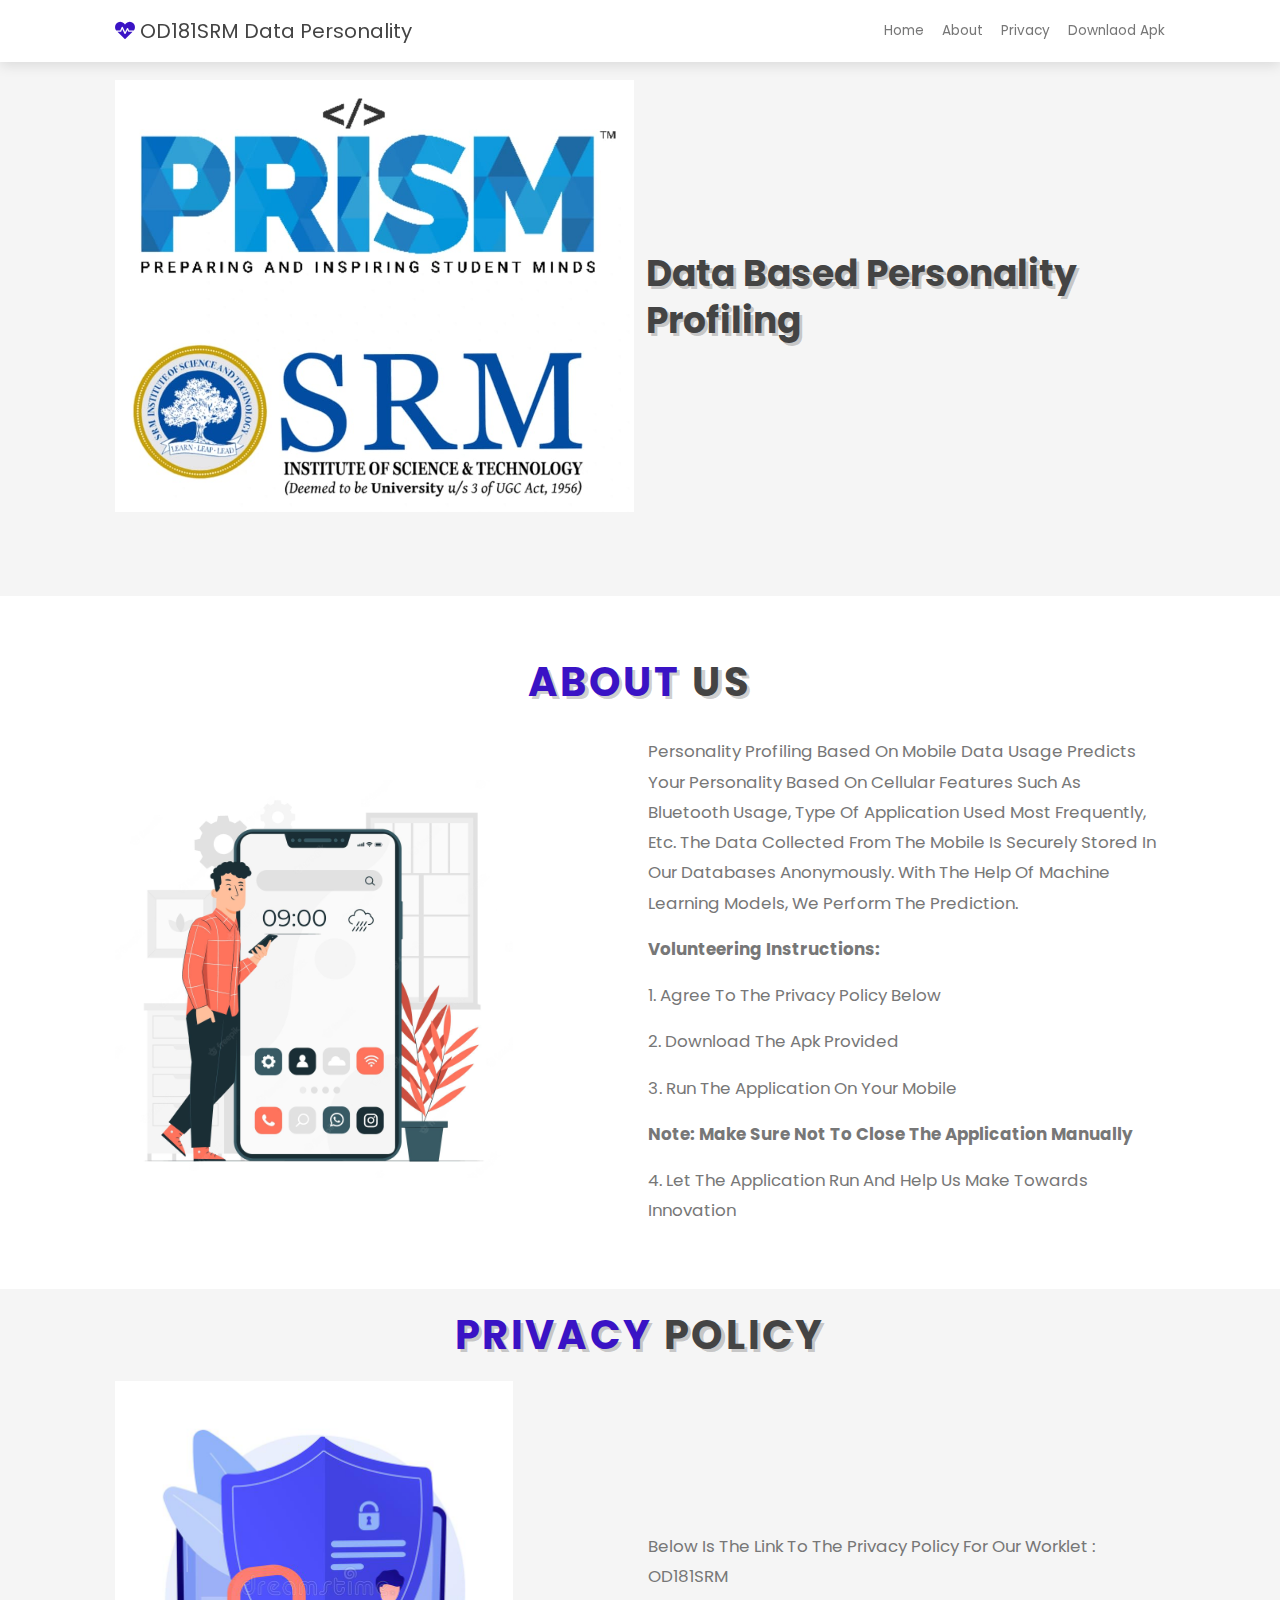
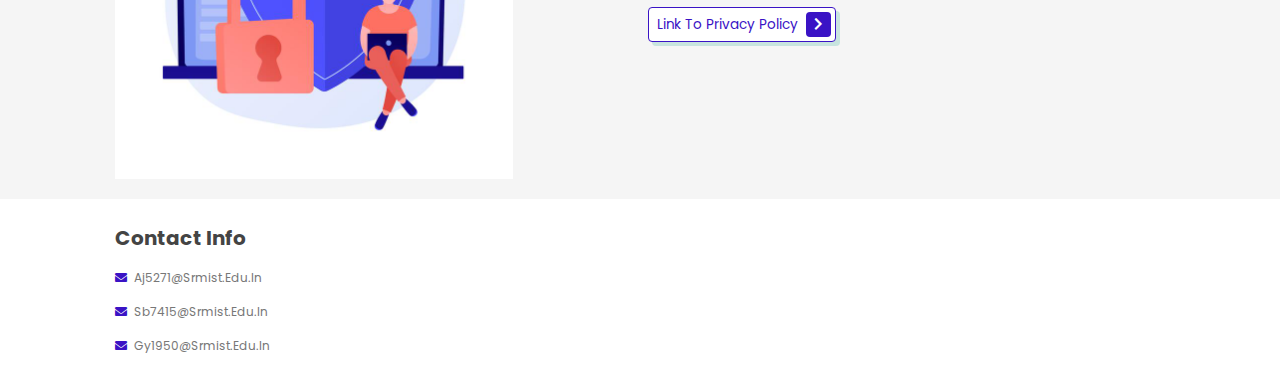
<file: index.html>
<!DOCTYPE html>
<html lang="en">
<head>
    <meta name="google-site-verification" content="L-ZSsUvU-ox_i8MSGOA5uUO4qppCGlo5SvzgnfWVvzI" />
    <meta charset="UTF-8">
    <meta http-equiv="X-UA-Compatible" content="IE=edge">
    <meta name="viewport" content="width=device-width, initial-scale=1.0">
    <title>Personality profiling with phone usage </title>

    <!-- font awesome cdn link  -->
    <link rel="stylesheet" href="https://cdnjs.cloudflare.com/ajax/libs/font-awesome/5.15.4/css/all.min.css">

    <!-- custom css file link  -->
    <link rel="stylesheet" href="css/style.css">

</head>
<body>
    
<!-- header section starts  -->

<header class="header">

    <a href="#" class="logo"> <i class="fas fa-heartbeat"></i> OD181SRM Data Personality </a>

    <nav class="navbar">
        <a href="#home">Home</a>
        <a href="#about">About</a>
        <a href="#privacy">Privacy</a>
        <a href="https://firebasestorage.googleapis.com/v0/b/samsung-db-9d686.appspot.com/o/app-release.apk?alt=media&token=29f07fc2-9e14-47d3-ab9c-050b61296a8d" download>Downlaod Apk</a>
       
    </nav>

    <div id="menu-btn" class="fas fa-bars"></div>

</header>

<!-- header section ends -->

<!-- home section starts  -->

<section class="home" id="home">

    <div class="image">
        <img src="image/prism logo.jpeg" alt="">
    </div>

    <div class="content">
        <h3> Data based Personality Profiling </h3>
    </div>

</section>

<!-- home section ends -->





<!-- about section starts  -->

<section class="about" id="about">

    <h1 class="heading"> <span>about</span> us </h1>

    <div class="row">

        <div class="image">
            <img src="image/mobile.jpg" alt="">
        </div>

        <div class="content">
            <p>Personality profiling based on mobile data usage predicts your personality based on cellular features such as bluetooth usage, type of application used most frequently, etc. The data collected from the mobile is securely stored in our databases anonymously. With the help of machine learning models, we perform the prediction. </p>
            <p><b>Volunteering instructions: </b> </p>
            
            <p>1. Agree to the privacy policy below</p>
            <p>2. Download the apk provided </p>
            <p>3. Run the application on your mobile</p>
            <p><b>Note: Make sure not to close the application manually </b> </p>
            <p>4. Let the application run and help us make towards innovation</p>




            
           
        </div>

    </div>

</section>

<!-- about section ends -->


<!-- privacy section starts  -->

<section class="about" id="privacy">

    <h1 class="heading"> <span>Privacy</span> policy </h1>

    <div class="row">

        <div class="image">
            <img src="image/priv.jpg" alt="">
        </div>

        <div class="content">
            <p>Below is the link to the privacy policy for our Worklet : OD181SRM</p>
            <a href="../privpolicy.html" class="btn"> Link to Privacy Policy <span class="fas fa-chevron-right"></span> </a>
        </div>

    </div>

</section>

<!-- privacy section ends -->




<!-- footer section starts  -->

<section class="footer">

    <div class="box-container">

        <div class="box">
            <h3>contact info</h3>
            <a href="#"> <i class="fas fa-envelope"></i> aj5271@srmist.edu.in </a>
            <a href="#"> <i class="fas fa-envelope"></i> sb7415@srmist.edu.in </a>
            <a href="#"> <i class="fas fa-envelope"></i> gy1950@srmist.edu.in </a>
        </div>

       

    </div>

   

</section>

<!-- footer section ends -->


















<!-- custom js file link  -->
<script src="js/script.js"></script>

</body>
</html>
</file>
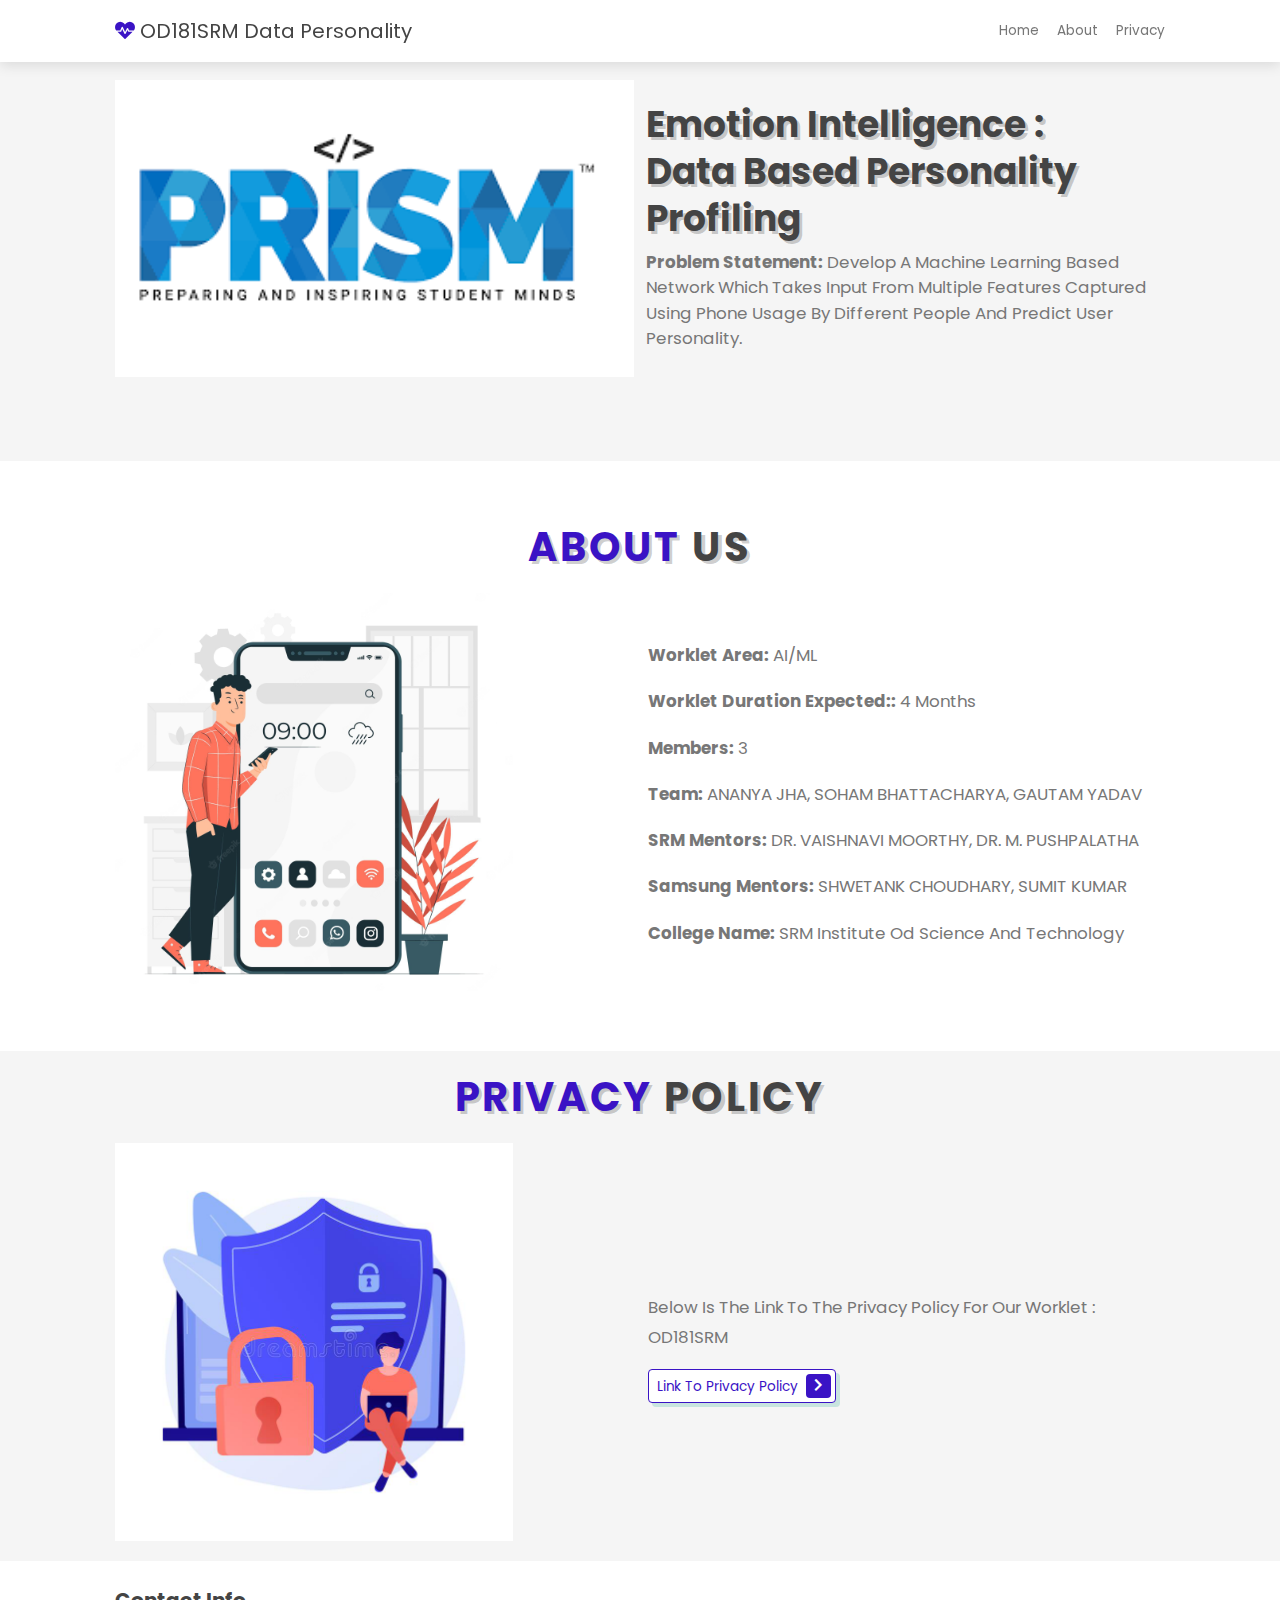
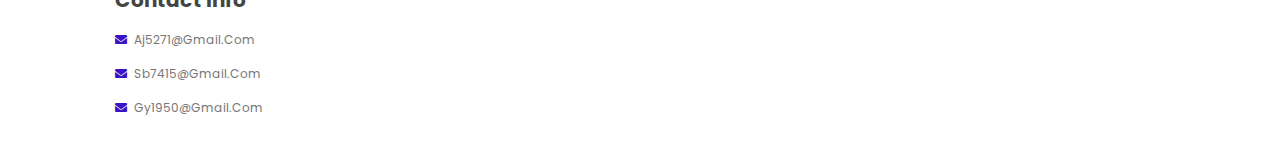
<file: hospital website/index.html>
<!DOCTYPE html>
<html lang="en">
<head>
    <meta charset="UTF-8">
    <meta http-equiv="X-UA-Compatible" content="IE=edge">
    <meta name="viewport" content="width=device-width, initial-scale=1.0">
    <title>Personality profiling with phone usage </title>

    <!-- font awesome cdn link  -->
    <link rel="stylesheet" href="https://cdnjs.cloudflare.com/ajax/libs/font-awesome/5.15.4/css/all.min.css">

    <!-- custom css file link  -->
    <link rel="stylesheet" href="css/style.css">

</head>
<body>
    
<!-- header section starts  -->

<header class="header">

    <a href="#" class="logo"> <i class="fas fa-heartbeat"></i> OD181SRM Data Personality </a>

    <nav class="navbar">
        <a href="#home">home</a>
        <a href="#about">about</a>
        <a href="#privacy">privacy</a>
       
    </nav>

    <div id="menu-btn" class="fas fa-bars"></div>

</header>

<!-- header section ends -->

<!-- home section starts  -->

<section class="home" id="home">

    <div class="image">
        <img src="image/prism logo.png" alt="">
    </div>

    <div class="content">
        <h3>Emotion Intelligence :  
            <br>Data based Personality Profiling</h3>
        <p><b>Problem Statement:</b> Develop a machine learning based network which takes input from multiple features captured using phone usage by different people and predict user personality. </p>
        
    </div>

</section>

<!-- home section ends -->





<!-- about section starts  -->

<section class="about" id="about">

    <h1 class="heading"> <span>about</span> us </h1>

    <div class="row">

        <div class="image">
            <img src="image/mobile.jpg" alt="">
        </div>

        <div class="content">
            <p><b>Worklet Area:</b> AI/ML </p>
            <p><b>Worklet duration expected::</b> 4 months </p>
            <p><b>Members:</b> 3 </p>
            <p><b>Team:</b>
                ANANYA JHA,
                SOHAM BHATTACHARYA, 
                GAUTAM YADAV
                </p>
            <p><b>SRM Mentors:</b>
                DR. VAISHNAVI MOORTHY,
                DR. M. PUSHPALATHA
                </p>  
            <p><b>Samsung Mentors:</b>
                SHWETANK CHOUDHARY,
                SUMIT KUMAR
            </p>  
            <p><b>College Name:</b> SRM Institute od Science and Technology </p>    
            
           
        </div>

    </div>

</section>

<!-- about section ends -->

<!-- privacy section starts  -->

<section class="about" id="privacy">

    <h1 class="heading"> <span>Privacy</span> policy </h1>

    <div class="row">

        <div class="image">
            <img src="image/priv.jpg" alt="">
        </div>

        <div class="content">
            <p>Below is the link to the privacy policy for our Worklet : OD181SRM</p>
            <a href="../privpolicy.html" class="btn"> Link to Privacy Policy <span class="fas fa-chevron-right"></span> </a>
        </div>

    </div>

</section>

<!-- privacy section ends -->




<!-- footer section starts  -->

<section class="footer">

    <div class="box-container">

        <div class="box">
            <h3>contact info</h3>
            <a href="#"> <i class="fas fa-envelope"></i> aj5271@gmail.com </a>
            <a href="#"> <i class="fas fa-envelope"></i> sb7415@gmail.com </a>
            <a href="#"> <i class="fas fa-envelope"></i> gy1950@gmail.com </a>
        </div>

       

    </div>

   

</section>

<!-- footer section ends -->


















<!-- custom js file link  -->
<script src="js/script.js"></script>

</body>
</html>
</file>
<file: css/style.css>
@import url('https://fonts.googleapis.com/css2?family=Poppins:wght@100;200;300;400;500;600;700&display=swap');

:root{
    --green:#3a13c5;
    --black:#444;
    --light-color:#777;
    --box-shadow:.5rem .5rem 0 rgba(22, 160, 133, .2);
    --text-shadow:.4rem .4rem 0 rgba(0, 0, 0, .2);
    --border:.2rem solid var(--green);
}

*{
    font-family: 'Poppins', sans-serif;
    margin:0; padding: 0;
    box-sizing: border-box;
    outline: none; border: none;
    text-transform: capitalize;
    transition: all .2s ease-out;
    text-decoration: none;
}

html{
    font-size: 50%;
    overflow-x: hidden;
    scroll-padding-top: 7rem;
    scroll-behavior: smooth;
}

section{
    padding:2rem 9%;

}

section:nth-child(even){
    background: #f5f5f5;
}

.heading{
    text-align: center;
    padding-bottom: 2rem;
    text-shadow: var(--text-shadow);
    text-transform: uppercase;
    color:var(--black);
    font-size: 5rem;
    letter-spacing: .4rem;
}

.heading span{
    text-transform: uppercase;
    color:var(--green);
}

.btn{
    display: inline-block;
    margin-top: 1rem;
    padding: .5rem;
    padding-left: 1rem;
    border:var(--border);
    border-radius: .5rem;
    box-shadow: var(--box-shadow);
    color:var(--green);
    cursor: pointer;
    font-size: 1.7rem;
    background: #fff;
}

.btn span{
    padding:.7rem 1rem;
    border-radius: .5rem;
    background: var(--green);
    color:#fff;
    margin-left: .5rem;
}

.btn:hover{
    background: var(--green);
    color:#fff;
}

.btn:hover span{
    color: var(--green);
    background:#fff;
    margin-left: 1rem;
}

.header{
    padding:2rem 9%;
    position: fixed;
    top:0; left: 0; right: 0;
    z-index: 1000;
    box-shadow: 0 .5rem 1.5rem rgba(0, 0, 0, .1);
    display: flex;
    align-items: center;
    justify-content: space-between;
    background: #fff;
}

.header .logo{
    font-size: 2.5rem;
    color: var(--black);
}

.header .logo i{
    color: var(--green);
}

.header .navbar a{
    font-size: 1.7rem;
    color: var(--light-color);
    margin-left: 2rem;
}

.header .navbar a:hover{
    color: var(--green);
}

#menu-btn{
    font-size: 2.5rem;
    border-radius: .5rem;
    background: #eee;
    color:var(--green);
    padding: 1rem 1.5rem;
    cursor: pointer;
    display: none;
}

.home{
    display: flex;
    align-items: center;
    flex-wrap: wrap;
    gap:1.5rem;
    padding-top: 10rem;
    padding-bottom: 10rem;
    
    
}

.home .image{
    flex:1 1 45rem;
}

.home .image img{
    width: 100%;
}

.home .content{
    flex:1 1 45rem;
}

.home .content h3{
    font-size: 4.5rem;
    color:var(--black);
    line-height: 1.3;
    text-shadow: var(--text-shadow);
}

.home .content p{
    font-size: 2.1rem;
    color:var(--light-color);
    line-height: 1.5;
    padding: 1rem 0;
}

.icons-container{
    display: grid;
    gap:2rem;
    grid-template-columns: repeat(auto-fit, minmax(20rem, 1fr));
    padding-top: 5rem;
    padding-bottom: 5rem;
}

.icons-container .icons{
    border:var(--border);
    box-shadow: var(--box-shadow);
    border-radius: .5rem;
    text-align: center;
    padding: 2.5rem;
}

.icons-container .icons i{
    font-size: 4.5rem;
    color:var(--green);
    padding-bottom: .7rem;
}

.icons-container .icons h3{
    font-size: 4.5rem;
    color:var(--black);
    padding: .5rem 0;
    text-shadow: var(--text-shadow);
}

.icons-container .icons p{
    font-size: 1.7rem;
    color:var(--light-color);
}



.about .row{
    display: flex;
    align-items: center;
    flex-wrap: wrap;
    gap:2rem;
}

.about .row .image{
    flex:1 1 45rem;
}

.about .row .image img{
    width: 77%;
}

.about .row .content{
    flex:1 1 45rem;
}

.about .row .content h3{
    color: var(--black);
    text-shadow: var(--text-shadow);
    font-size: 4rem;
    line-height: 1.8;
}

.about .row .content p{
    color: var(--light-color);
    padding:1rem 0;
    font-size: 2.1rem;
    line-height: 1.8;
}



.footer .box-container{
    display: grid;
    grid-template-columns: repeat(auto-fit, minmax(22rem, 1fr));
    gap:2rem;
}

.footer .box-container .box h3{
    font-size: 2.5rem;
    color:var(--black);
    padding: 1rem 0;
}

.footer .box-container .box a{
    display: block;
    font-size: 1.5rem;
    color:var(--light-color);
    padding: 1rem 0;
}

.footer .box-container .box a i{
    padding-right: .5rem;
    color:var(--green);
}

.footer .box-container .box a:hover i{
    padding-right:2rem;
}

.footer .credit{
    padding: 1rem;
    padding-top: 2rem;
    margin-top: 2rem;
    text-align: center;
    font-size: 2rem;
    color:var(--light-color);
    border-top: .1rem solid rgba(0, 0, 0, .1);
}

.footer .credit span{
    color:var(--green);
}









/* media queries  */
@media (max-width:991px){

    html{
        font-size: 55%;
    }

    .header{
        padding: 2rem;
    }

    section{
        padding:2rem;
    }

}

@media (max-width:768px){

    #menu-btn{
        display: initial;
    }

    .header .navbar{
        position: absolute;
        top:115%; right: 2rem;
        border-radius: .5rem;
        box-shadow: var(--box-shadow);
        width: 30rem;
        border: var(--border);
        background: #fff;
        transform: scale(0);
        opacity: 0;
        transform-origin: top right;
        transition: none;
    }

    .header .navbar.active{
        transform: scale(1);
        opacity: 1;
        transition: .2s ease-out;
    }

    .header .navbar a{
        font-size: 2rem;
        display: block;
        margin:2.5rem;
    }

}

@media (max-width:450px){

    html{
        font-size: 50%;
    }

}
.about{
    margin-top: 5rem;
}
</file>
<file: hospital website/css/style.css>
@import url('https://fonts.googleapis.com/css2?family=Poppins:wght@100;200;300;400;500;600;700&display=swap');

:root{
    --green:#3a13c5;
    --black:#444;
    --light-color:#777;
    --box-shadow:.5rem .5rem 0 rgba(22, 160, 133, .2);
    --text-shadow:.4rem .4rem 0 rgba(0, 0, 0, .2);
    --border:.2rem solid var(--green);
}

*{
    font-family: 'Poppins', sans-serif;
    margin:0; padding: 0;
    box-sizing: border-box;
    outline: none; border: none;
    text-transform: capitalize;
    transition: all .2s ease-out;
    text-decoration: none;
}

html{
    font-size: 50%;
    overflow-x: hidden;
    scroll-padding-top: 7rem;
    scroll-behavior: smooth;
}

section{
    padding:2rem 9%;

}

section:nth-child(even){
    background: #f5f5f5;
}

.heading{
    text-align: center;
    padding-bottom: 2rem;
    text-shadow: var(--text-shadow);
    text-transform: uppercase;
    color:var(--black);
    font-size: 5rem;
    letter-spacing: .4rem;
}

.heading span{
    text-transform: uppercase;
    color:var(--green);
}

.btn{
    display: inline-block;
    margin-top: 1rem;
    padding: .5rem;
    padding-left: 1rem;
    border:var(--border);
    border-radius: .5rem;
    box-shadow: var(--box-shadow);
    color:var(--green);
    cursor: pointer;
    font-size: 1.7rem;
    background: #fff;
}

.btn span{
    padding:.7rem 1rem;
    border-radius: .5rem;
    background: var(--green);
    color:#fff;
    margin-left: .5rem;
}

.btn:hover{
    background: var(--green);
    color:#fff;
}

.btn:hover span{
    color: var(--green);
    background:#fff;
    margin-left: 1rem;
}

.header{
    padding:2rem 9%;
    position: fixed;
    top:0; left: 0; right: 0;
    z-index: 1000;
    box-shadow: 0 .5rem 1.5rem rgba(0, 0, 0, .1);
    display: flex;
    align-items: center;
    justify-content: space-between;
    background: #fff;
}

.header .logo{
    font-size: 2.5rem;
    color: var(--black);
}

.header .logo i{
    color: var(--green);
}

.header .navbar a{
    font-size: 1.7rem;
    color: var(--light-color);
    margin-left: 2rem;
}

.header .navbar a:hover{
    color: var(--green);
}

#menu-btn{
    font-size: 2.5rem;
    border-radius: .5rem;
    background: #eee;
    color:var(--green);
    padding: 1rem 1.5rem;
    cursor: pointer;
    display: none;
}

.home{
    display: flex;
    align-items: center;
    flex-wrap: wrap;
    gap:1.5rem;
    padding-top: 10rem;
    padding-bottom: 10rem;
    
    
}

.home .image{
    flex:1 1 45rem;
}

.home .image img{
    width: 100%;
}

.home .content{
    flex:1 1 45rem;
}

.home .content h3{
    font-size: 4.5rem;
    color:var(--black);
    line-height: 1.3;
    text-shadow: var(--text-shadow);
}

.home .content p{
    font-size: 2.1rem;
    color:var(--light-color);
    line-height: 1.5;
    padding: 1rem 0;
}

.icons-container{
    display: grid;
    gap:2rem;
    grid-template-columns: repeat(auto-fit, minmax(20rem, 1fr));
    padding-top: 5rem;
    padding-bottom: 5rem;
}

.icons-container .icons{
    border:var(--border);
    box-shadow: var(--box-shadow);
    border-radius: .5rem;
    text-align: center;
    padding: 2.5rem;
}

.icons-container .icons i{
    font-size: 4.5rem;
    color:var(--green);
    padding-bottom: .7rem;
}

.icons-container .icons h3{
    font-size: 4.5rem;
    color:var(--black);
    padding: .5rem 0;
    text-shadow: var(--text-shadow);
}

.icons-container .icons p{
    font-size: 1.7rem;
    color:var(--light-color);
}



.about .row{
    display: flex;
    align-items: center;
    flex-wrap: wrap;
    gap:2rem;
}

.about .row .image{
    flex:1 1 45rem;
}

.about .row .image img{
    width: 77%;
}

.about .row .content{
    flex:1 1 45rem;
}

.about .row .content h3{
    color: var(--black);
    text-shadow: var(--text-shadow);
    font-size: 4rem;
    line-height: 1.8;
}

.about .row .content p{
    color: var(--light-color);
    padding:1rem 0;
    font-size: 2.1rem;
    line-height: 1.8;
}



.footer .box-container{
    display: grid;
    grid-template-columns: repeat(auto-fit, minmax(22rem, 1fr));
    gap:2rem;
}

.footer .box-container .box h3{
    font-size: 2.5rem;
    color:var(--black);
    padding: 1rem 0;
}

.footer .box-container .box a{
    display: block;
    font-size: 1.5rem;
    color:var(--light-color);
    padding: 1rem 0;
}

.footer .box-container .box a i{
    padding-right: .5rem;
    color:var(--green);
}

.footer .box-container .box a:hover i{
    padding-right:2rem;
}

.footer .credit{
    padding: 1rem;
    padding-top: 2rem;
    margin-top: 2rem;
    text-align: center;
    font-size: 2rem;
    color:var(--light-color);
    border-top: .1rem solid rgba(0, 0, 0, .1);
}

.footer .credit span{
    color:var(--green);
}









/* media queries  */
@media (max-width:991px){

    html{
        font-size: 55%;
    }

    .header{
        padding: 2rem;
    }

    section{
        padding:2rem;
    }

}

@media (max-width:768px){

    #menu-btn{
        display: initial;
    }

    .header .navbar{
        position: absolute;
        top:115%; right: 2rem;
        border-radius: .5rem;
        box-shadow: var(--box-shadow);
        width: 30rem;
        border: var(--border);
        background: #fff;
        transform: scale(0);
        opacity: 0;
        transform-origin: top right;
        transition: none;
    }

    .header .navbar.active{
        transform: scale(1);
        opacity: 1;
        transition: .2s ease-out;
    }

    .header .navbar a{
        font-size: 2rem;
        display: block;
        margin:2.5rem;
    }

}

@media (max-width:450px){

    html{
        font-size: 50%;
    }

}
.about{
    margin-top: 5rem;
}
</file>
